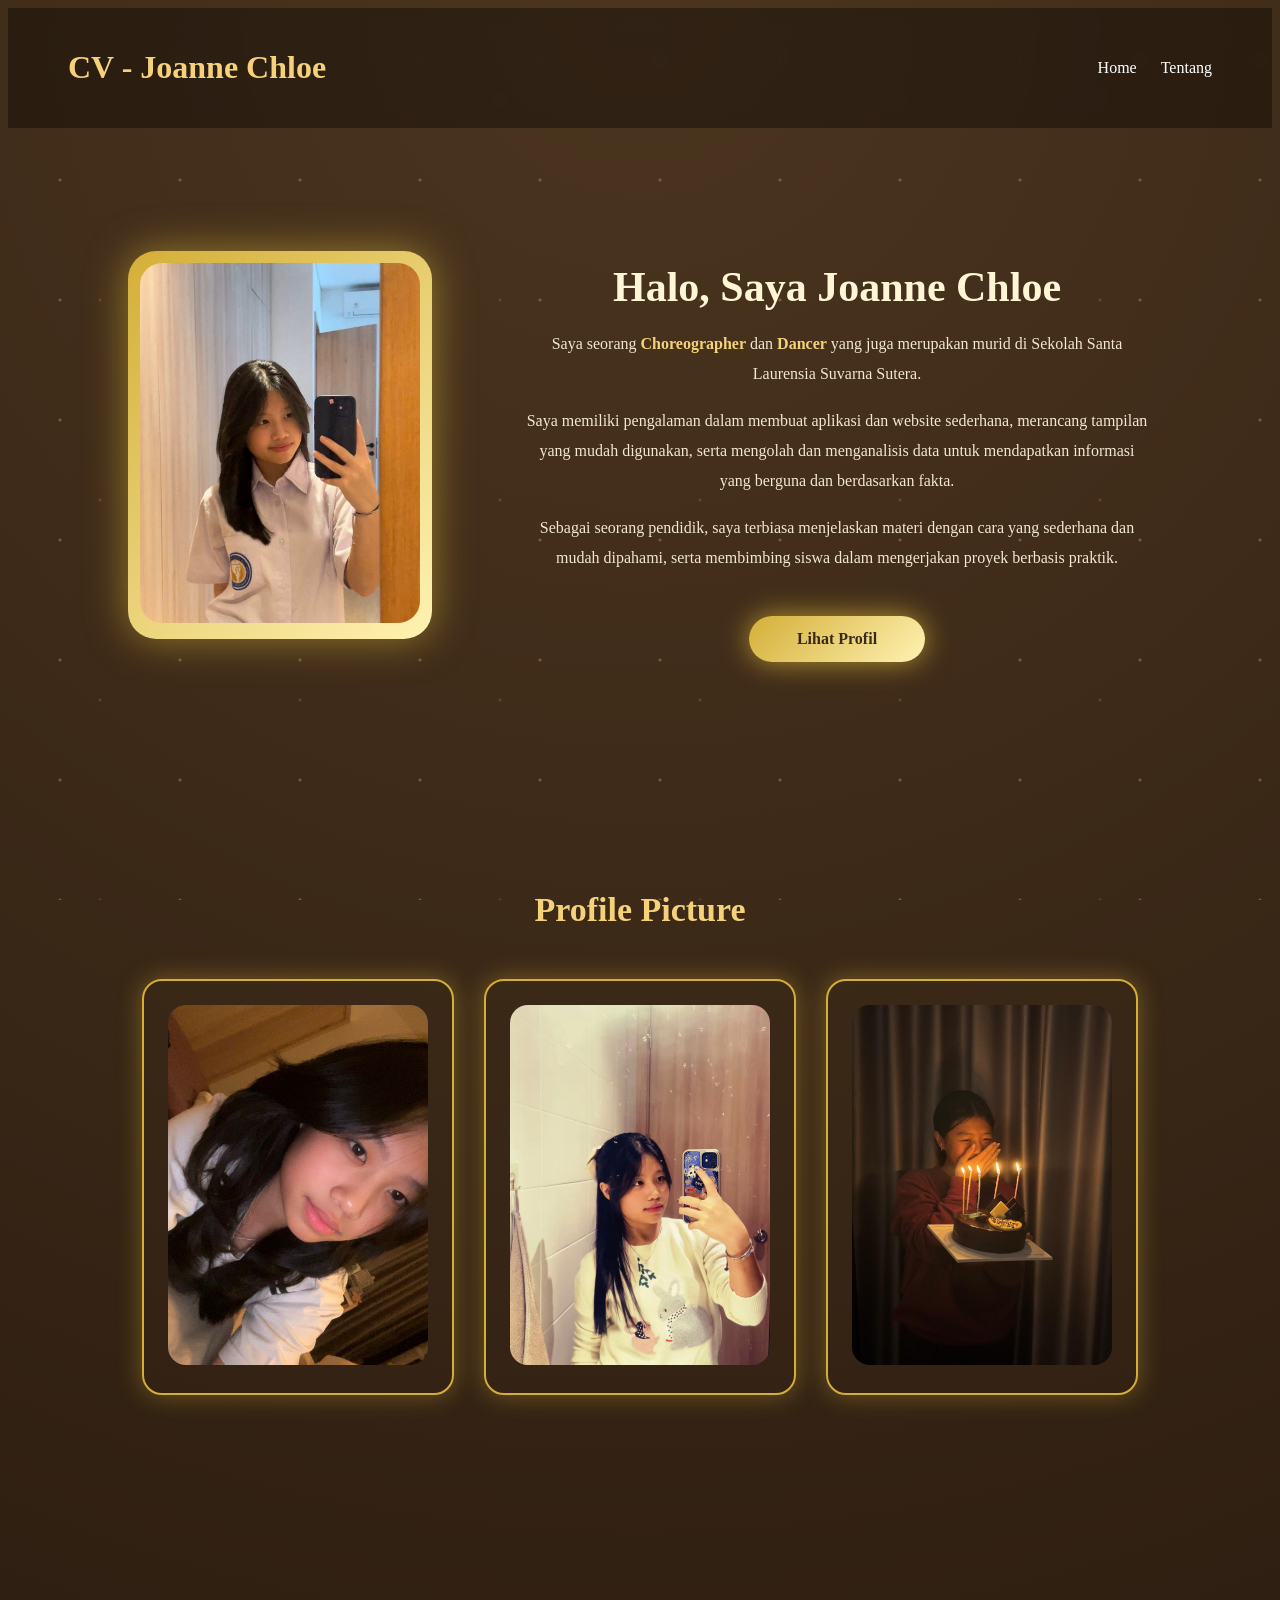
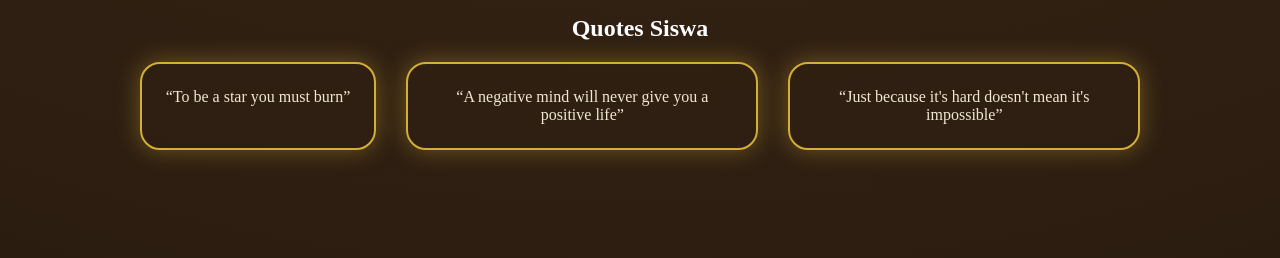
<file: index.html>
<!DOCTYPE html>
<html lang="id">
<head>
    <meta charset="UTF-8">
    <title>CV - Joanne Chloe</title>

    <link rel="stylesheet" href="stylehome.css">
    <link rel="preconnect" href="https://fonts.googleapis.com">
    <link rel="preconnect" href="https://fonts.gstatic.com" crossorigin>
    <link href="https://fonts.googleapis.com/css2?family=Lora:wght@400;500;600;700&display=swap" rel="stylesheet">
</head>

<body>

<div class="glitter"></div>

<header>
    <h1>CV - Joanne Chloe</h1>
    <nav>
        <a href="home.html">Home</a>
        <a href="about.html">Tentang</a>
    </nav>
</header>

<section class="hero">
    <div class="photo-frame">
        <img src="joanne.jpg" alt="Foto Profil">
    </div>

    <div class="hero-content">
        <h2>Halo, Saya Joanne Chloe</h2>

        <p>
            Saya seorang <span>Choreographer</span> dan <span>Dancer</span>
            yang juga merupakan murid di Sekolah Santa Laurensia Suvarna Sutera.
        </p>

        <p>
            Saya memiliki pengalaman dalam membuat aplikasi dan website sederhana, 
            merancang tampilan yang mudah digunakan, serta mengolah dan 
            menganalisis data untuk mendapatkan informasi yang berguna dan berdasarkan fakta.
        </p>

        <p>
            Sebagai seorang pendidik, saya terbiasa menjelaskan materi dengan cara 
            yang sederhana dan mudah dipahami, serta membimbing siswa 
            dalam mengerjakan proyek berbasis praktik.
        </p>

        <a href="about.html" class="btn">Lihat Profil</a>
    </div>
</section>

<section class="profile-section">
    <h2>Profile Picture</h2>
    <div class="profile-gallery">
        <div class="profile-card"><img src="chloe.jpg"></div>
        <div class="profile-card"><img src="chloe2.jpg"></div>
        <div class="profile-card"><img src="chloe3.jpg"></div>
    </div>
</section>

<section class="quotes-section">
    <h1>Quotes Siswa</h1>
    <div class="quotes-container">
        <div class="quote-box">“To be a star you must burn”</div>
        <div class="quote-box">“A negative mind will never give you a positive life”</div>
        <div class="quote-box">“Just because it's hard doesn't mean it's impossible”</div>
    </div>
</section>


<script>
let lx = 0, ly = 0;
document.addEventListener("mousemove", e => {
    const dx = e.clientX - lx;
    const dy = e.clientY - ly;
    const a = Math.atan2(dy, dx) * 180 / Math.PI;

    const t = document.createElement("div");
    t.className = "trail-line";
    t.style.left = e.clientX + "px";
    t.style.top = e.clientY + "px";
    t.style.transform = `rotate(${a}deg)`;
    document.body.appendChild(t);
    setTimeout(()=>t.remove(),600);

    lx = e.clientX; ly = e.clientY;
});
</file>
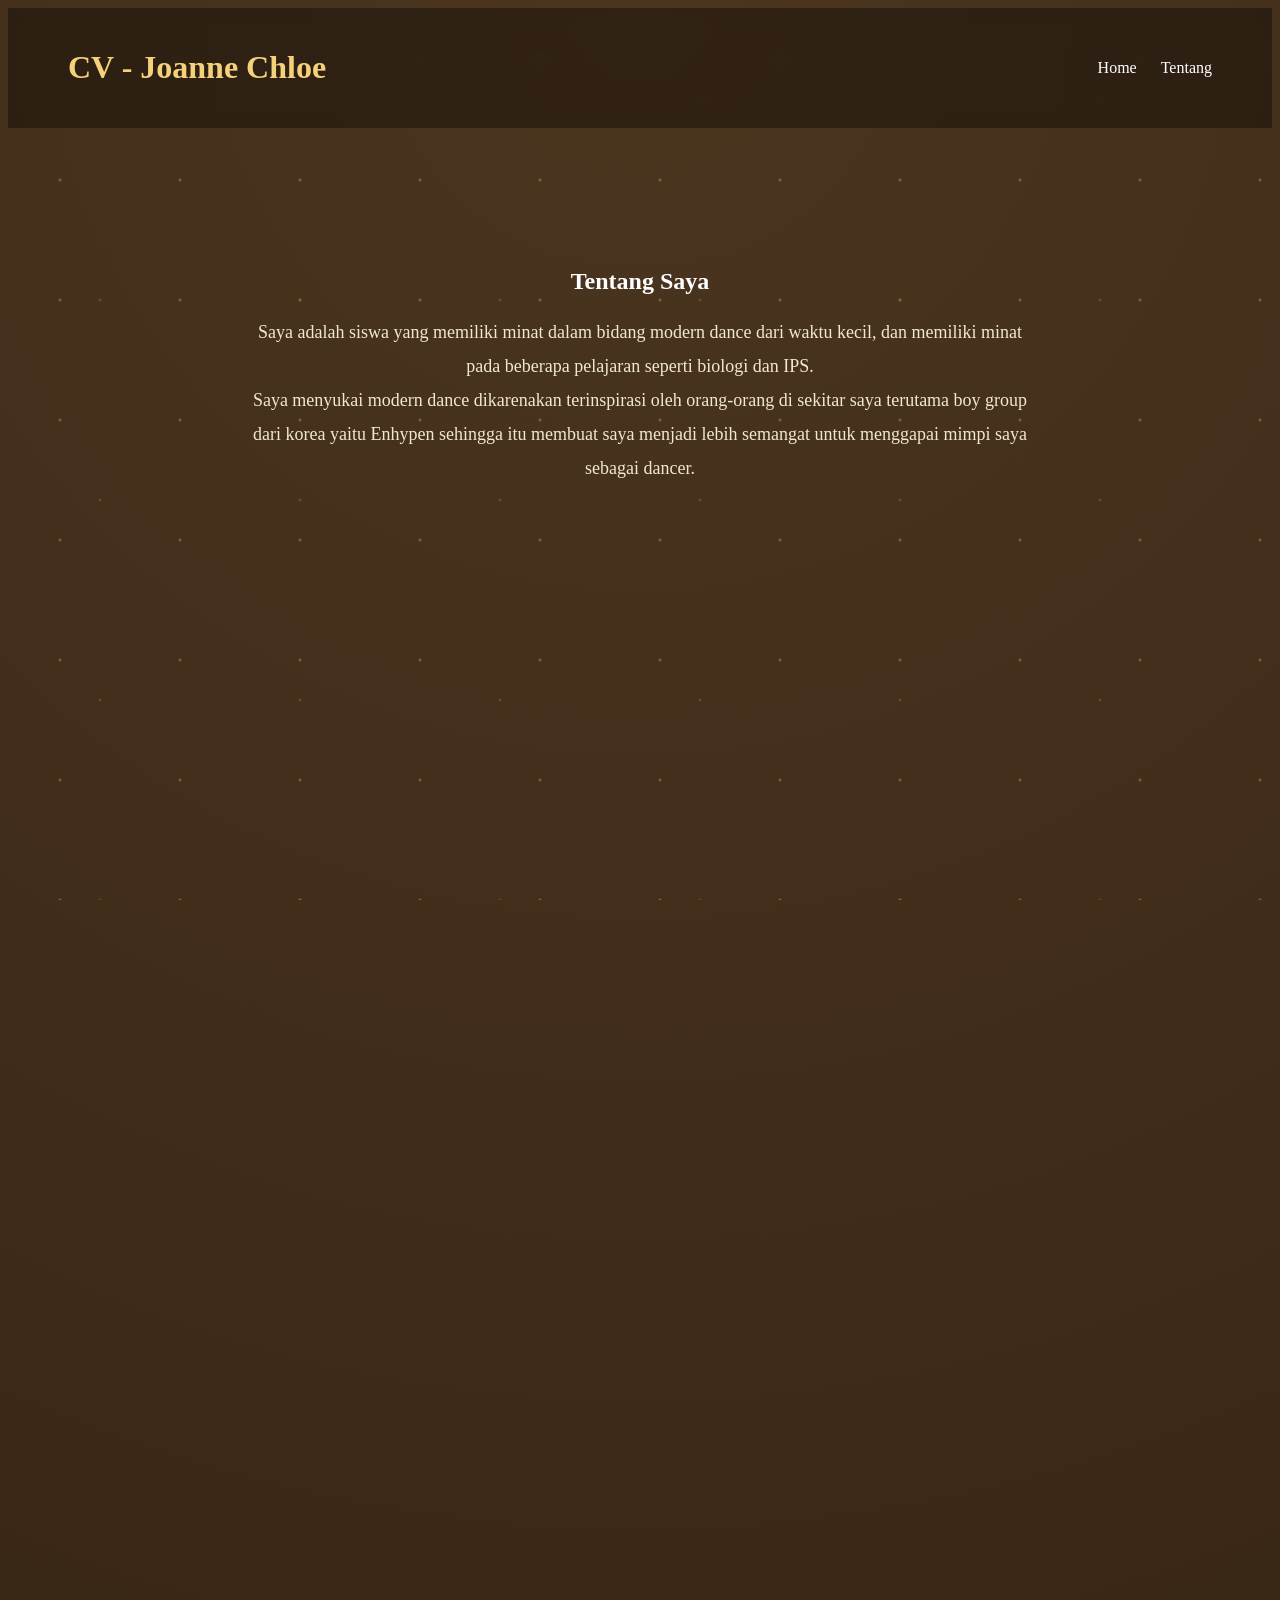
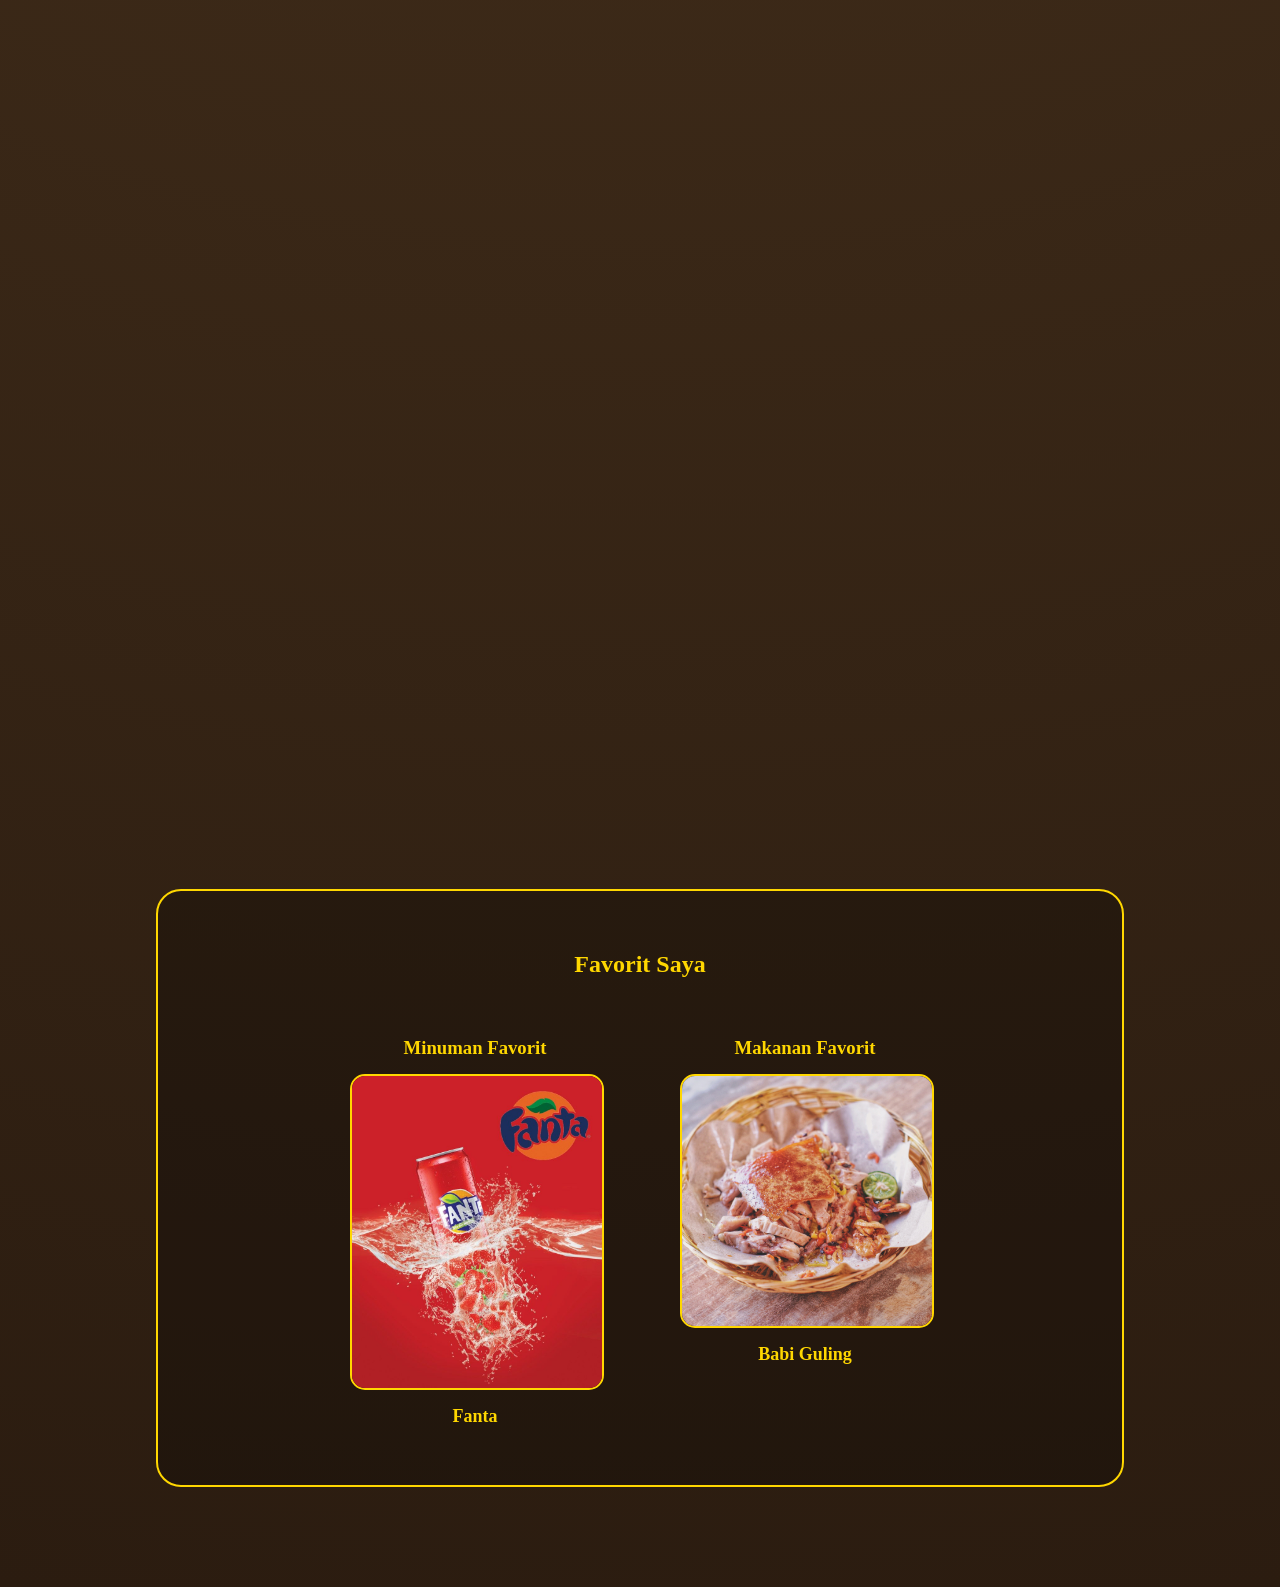
<file: about.html>
<!DOCTYPE html>
<html lang="id">
<head>
<meta charset="UTF-8">
<title>Tentang - CV Joanne Chloe</title>

<link rel="stylesheet" href="stylehome.css">
<link rel="stylesheet" href="styleabout.css">

<link rel="preconnect" href="https://fonts.googleapis.com">
<link rel="preconnect" href="https://fonts.gstatic.com" crossorigin>
<link href="https://fonts.googleapis.com/css2?family=Lora:wght@400;500;600;700&display=swap" rel="stylesheet">
</head>
<body>

<div class="glitter"></div>

<header>
  <h1>CV - Joanne Chloe </h1>
  <nav>
    <a href="home.html">Home</a>
    <a href="about.html" class="active">Tentang</a>
  </nav>
</header>

<section class="about-section">

<h1>Tentang Saya</h1>

<p>
Saya adalah siswa yang memiliki minat dalam bidang modern dance dari waktu kecil, 
dan memiliki minat pada beberapa pelajaran seperti biologi dan IPS.
</p>

<p>
Saya menyukai modern dance dikarenakan terinspirasi oleh orang-orang di sekitar saya 
terutama boy group dari korea yaitu Enhypen sehingga itu membuat saya menjadi lebih 
semangat untuk menggapai mimpi saya sebagai dancer.
</p>

<div class="circle-images">
<img src="enha.jpg">
<img src="ips.jpg">
<img src="biology.jpg">
</div>

</section>

</script>
<section class="music-section">

  <div class="music-card">

    <h2>Lagu Favorite</h2>
    <p class="song-title">LANY - ILYSB</p>

    <a href="https://youtu.be/SSTp0rknOgA?si=B1YpWHldoOnXbgY8" target="_blank">
      <img src="ILYSB COVER.PNG" alt="ILYSB Cover">
    </a>

  </div>


</section>
</body>

<section class="goal-section">

  <div class="goal-card">

    <h2>Tujuan SMA</h2>
    <p class="goal-title">UPHC</p>

    <a href="https://www.uphcollege.com/home" target="_blank">
      <img src="uphc.jpg" alt="UPH College">
    </a>

  </div>

</section>

<section class="favorite-frame">

  <h2 class="favorite-title">Favorit Saya</h2>

  <div class="favorite-content">

    <div class="favorite-item">
      <h3>Minuman Favorit</h3>
      <img src="fanta.jpg">
       <p class="favorite-name">Fanta</p>
    </div>

    <div class="favorite-item">
      <h3>Makanan Favorit</h3>
      <img src="babiguling.jpg">
       <p class="favorite-name">Babi Guling</p>
    </div>

  </div>

</section>



</body>
</html>
</file>
<file: stylehome.css>
stylehome.css
{
    margin: 0;
    padding: 0;
    box-sizing: border-box;
    font-family: 'Lora', serif;
}

body {
    background: radial-gradient(circle at top, #4b351f, #2b1c10);
    color: #fff;
    overflow-x: hidden;
    position: relative;
}


.glitter {
    position: fixed;
    inset: 0;
    pointer-events: none;
    background-image:
        radial-gradient(circle, rgba(255,215,120,0.8) 1px, transparent 2px),
        radial-gradient(circle, rgba(212,175,55,0.6) 1px, transparent 2px);
    background-size: 120px 120px, 200px 200px;
    animation: glitterMove 18s linear infinite;
    opacity: 0.35;
    z-index: 0;
}

@keyframes glitterMove {
    from { background-position: 0 0, 0 0; }
    to { background-position: 600px 1200px, -800px 900px; }
}


header {
    position: relative;
    z-index: 2;
    display: flex;
    justify-content: space-between;
    align-items: center;
    padding: 20px 60px;
    background: rgba(0,0,0,0.35);
    backdrop-filter: blur(6px);
}

header h1 { color: #f5d27a; }
nav a { color: #fff; text-decoration: none; margin-left: 20px; }
nav a:hover { color: #f5d27a; }


.hero {
    position: relative;
    z-index: 2;
    display: flex;
    align-items: center;
    gap: 90px;
    padding: 100px 120px;
}


.photo-frame {
    padding: 12px;
    border-radius: 28px;
    background: linear-gradient(135deg, #d4af37, #fff2b2);
    box-shadow: 0 0 40px rgba(212,175,55,0.6);
}

.photo-frame img {
    width: 280px;
    height: 360px;
    border-radius: 22px;
    object-fit: cover;
}


.hero-content {
    flex: 1;
    text-align: center;
}

.hero-content h2 {
    font-size: 42px;
    color: #fff6d6;
    margin-bottom: 18px;
}

.hero-content p {
    color: #f1e7d2;
    line-height: 1.9;
    margin-bottom: 15px;
}

.hero-content span {
    color: #f5d27a;
    font-weight: 600;
}


.btn {
    margin-top: 28px;
    display: inline-block;
    padding: 14px 48px;
    border-radius: 40px;
    background: linear-gradient(135deg, #d4af37, #fff2b2);
    color: #3b2a1a;
    font-weight: 700;
    text-decoration: none;
    box-shadow: 0 0 28px rgba(212,175,55,0.8);
    transition: 0.35s;
}

.btn:hover { transform: scale(1.08); }


.profile-section,
.quotes-section {
    position: relative;
    z-index: 2;
    padding: 100px 120px;
    text-align: center;
}

.profile-section h2,
.quotes-section h2 {
    color: #f5d27a;
    font-size: 34px;
    margin-bottom: 50px;
}

.profile-gallery,
.quotes-container {
    display: flex;
    justify-content: center;
    gap: 30px;
    flex-wrap: wrap;
}

.profile-card,
.quote-box {
    border: 2px solid #d4af37;
    border-radius: 20px;
    padding: 24px;
    box-shadow: 0 0 25px rgba(212,175,55,0.4);
    transition: 0.4s;
}

.profile-card img {
    width: 260px;
    height: 360px;
    border-radius: 18px;
    object-fit: cover;
}

.quote-box {
    max-width: 300px;
    color: #f1e7d2;
}

.quote-box:hover,
.profile-card:hover {
    transform: translateY(-10px) scale(1.05);
    box-shadow: 0 0 40px rgba(212,175,55,0.8);
}
</file>
<file: styleabout.css>
.about-section{
    text-align:center;
    padding:120px 10%;
    position:relative;
    z-index:2;
}


.about-section h2{
    font-size:64px;        
    color:#d4af37;             
    margin-bottom:40px;
    text-align:center;
}


.about-section p{
    max-width:800px;
    margin:auto;
    line-height:1.9;
    font-size:18px;
    color:#f1e7d2;
}


.circle-images{
    display:flex;
    justify-content:center;
    align-items:center;
    gap:50px;
    margin-top:60px;
    flex-wrap:wrap;
}


.circle-images img{
    width:220px;
    height:220px;
    border-radius:50%;
    object-fit:cover;
    border:4px solid #d4af37;
    box-shadow:0 0 25px rgba(212,175,55,0.5);
    transition:0.4s;
}


.circle-images img:hover{
    transform:scale(1.08);
    box-shadow:0 0 40px rgba(212,175,55,0.8);
}


.music-section{
  text-align:center;
  padding:100px 20px;
}

.music-section h2{
  color:#d4af37;
  font-size:34px;
  margin-bottom:10px;
}

.song-title{
  color:#f5e9c8;
  font-size:18px;
  margin-bottom:30px;
}

.music-video{
  display:flex;
  justify-content:center;
}

.music-video img{
  width:420px;
  border-radius:14px;
  border:2px solid #d4af37;
  box-shadow:0 0 25px rgba(212,175,55,0.4);
  transition:0.3s;
  cursor:pointer;
}

.music-video img:hover{
  transform:scale(1.05);
  box-shadow:0 0 35px rgba(212,175,55,0.7);
}


.goal-section{
  text-align:center;
  padding:100px 20px;
}

.goal-section h2{
  color:#d4af37;
  font-size:34px;
  margin-bottom:10px;
}

.goal-title{
  color:#f5e9c8;
  font-size:18px;
  margin-bottom:30px;
}

.goal-image{
  display:flex;
  justify-content:center;
}

.goal-image img{
  width:420px;
  border-radius:14px;
  border:2px solid #d4af37;
  box-shadow:0 0 25px rgba(212,175,55,0.4);
  transition:0.3s;
  cursor:pointer;
}

.goal-image img:hover{
  transform:scale(1.05);
  box-shadow:0 0 35px rgba(212,175,55,0.7);
}


.music-section,
.goal-section{
  display:flex;
  justify-content:center;
  padding:100px 20px;
}

.music-card,
.goal-card{
  text-align:center;
  padding:40px;
  border:2px solid #d4af37;
  border-radius:20px;
  background:rgba(0,0,0,0.25);
  backdrop-filter:blur(6px);
  box-shadow:0 0 25px rgba(212,175,55,0.3);
  transition:0.4s;
}

.music-card:hover,
.goal-card:hover{
  transform:translateY(-8px);
  box-shadow:0 0 40px rgba(212,175,55,0.6);
}

.music-card h2,
.goal-card h2{
  color:#d4af37;
  font-size:32px;
  margin-bottom:10px;
}

.song-title,
.goal-title{
  color:#f5e9c8;
  font-size:18px;
  margin-bottom:25px;
}

.music-card img,
.goal-card img{
  width:420px;
  border-radius:12px;
  border:2px solid #d4af37;
  transition:0.3s;
}

.music-card img:hover,
.goal-card img:hover{
  transform:scale(1.05);
  box-shadow:0 0 25px rgba(212,175,55,0.7);
}


.favorite-frame{
    width:70%;
    margin:100px auto;
    padding:40px;
    border:2px solid gold;
    border-radius:25px;
    text-align:center;
    background:rgba(0,0,0,0.25);
}


.favorite-title{
    color:gold;
    margin-bottom:40px;
}


.favorite-content{
    display:flex;
    justify-content:center;
    gap:80px;
}


.favorite-item{
    width:250px;
}

.favorite-item h3{
    color:gold;
    margin-bottom:15px;
}

.favorite-item img{
    width:100%;
    border-radius:15px;
    border:2px solid gold;
}
.favorite-name{
    margin-top:12px;
    color:gold;
    font-size:18px;
    font-weight:bold;
} 

@keyframes fadeUp {
  from{
    opacity:0;
    transform:translateY(40px);
  }
  to{
    opacity:1;
    transform:translateY(0);
  }
}

.circle-images img,
.music-card,
.goal-card,
.favorite-card{
  opacity:0;
  animation:fadeUp linear forwards;
  animation-timeline:view();
  animation-range:entry 0% cover 40%;
}
</file>
